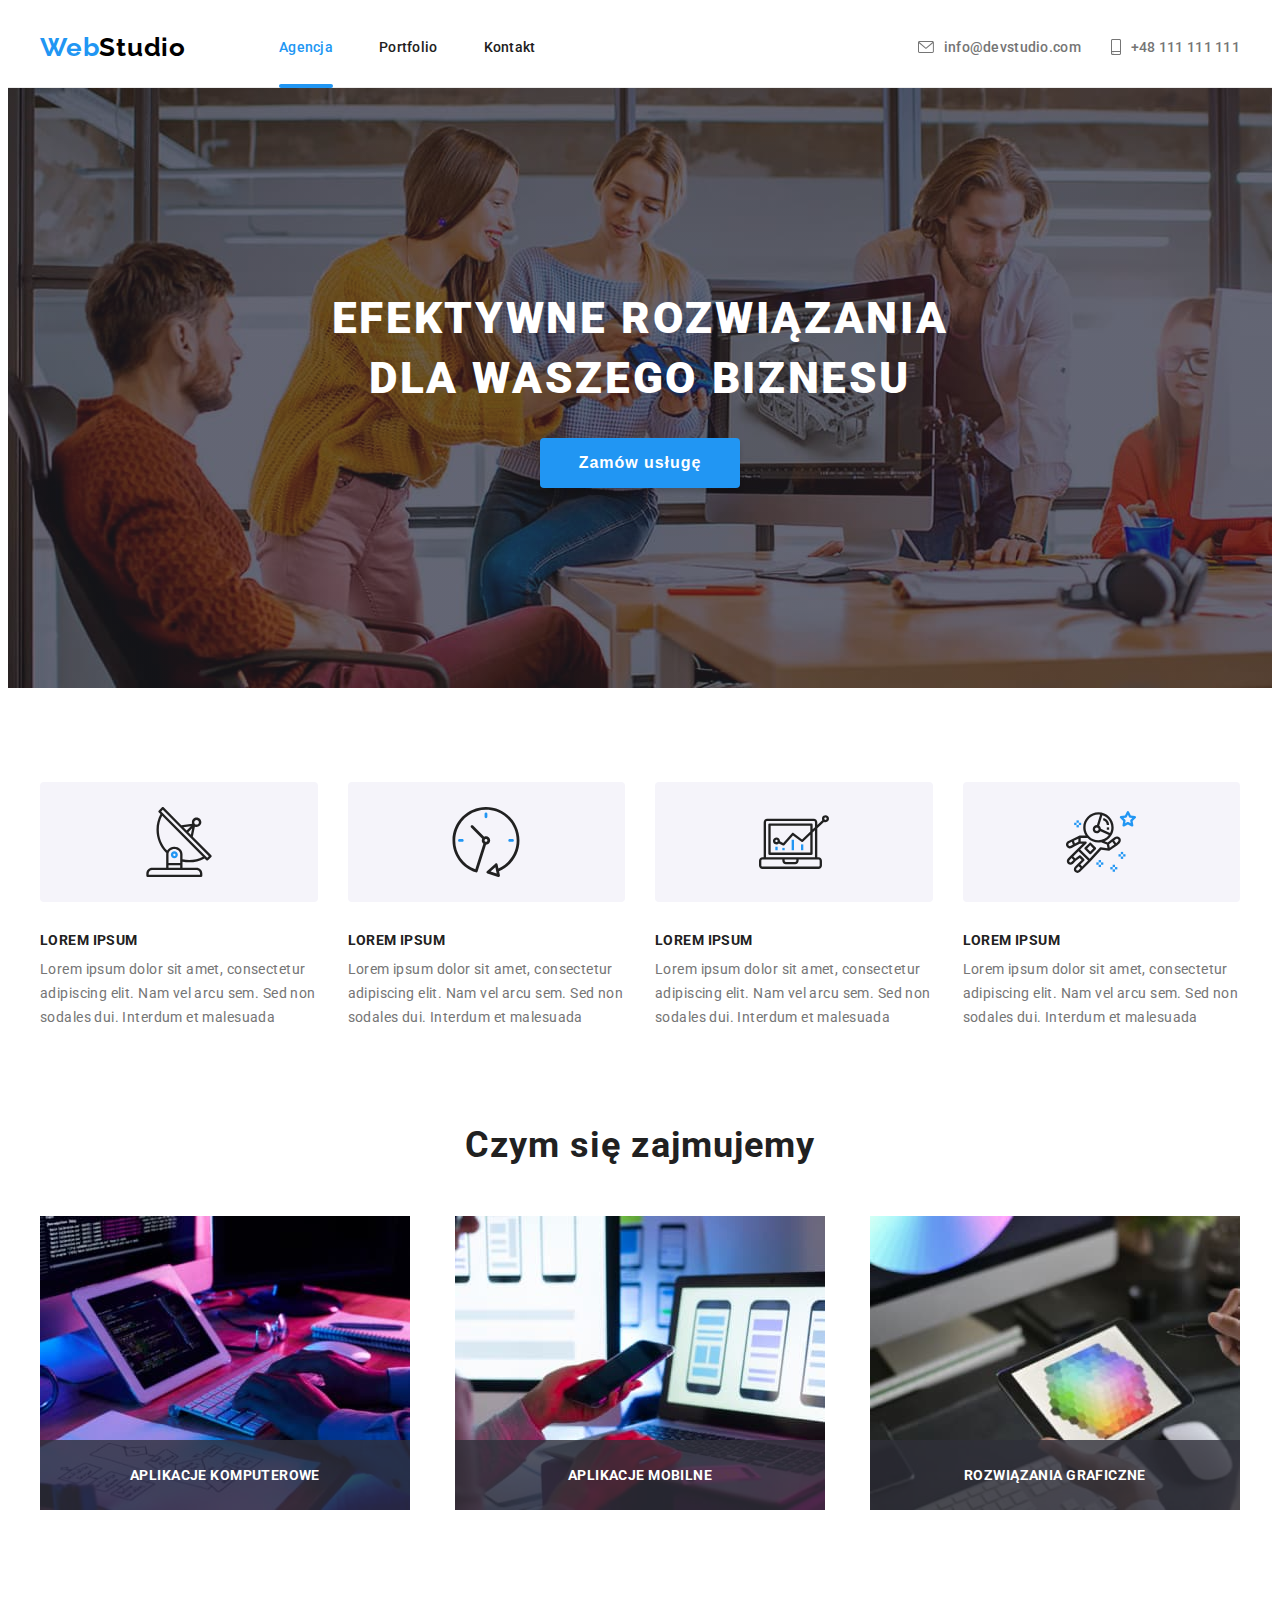
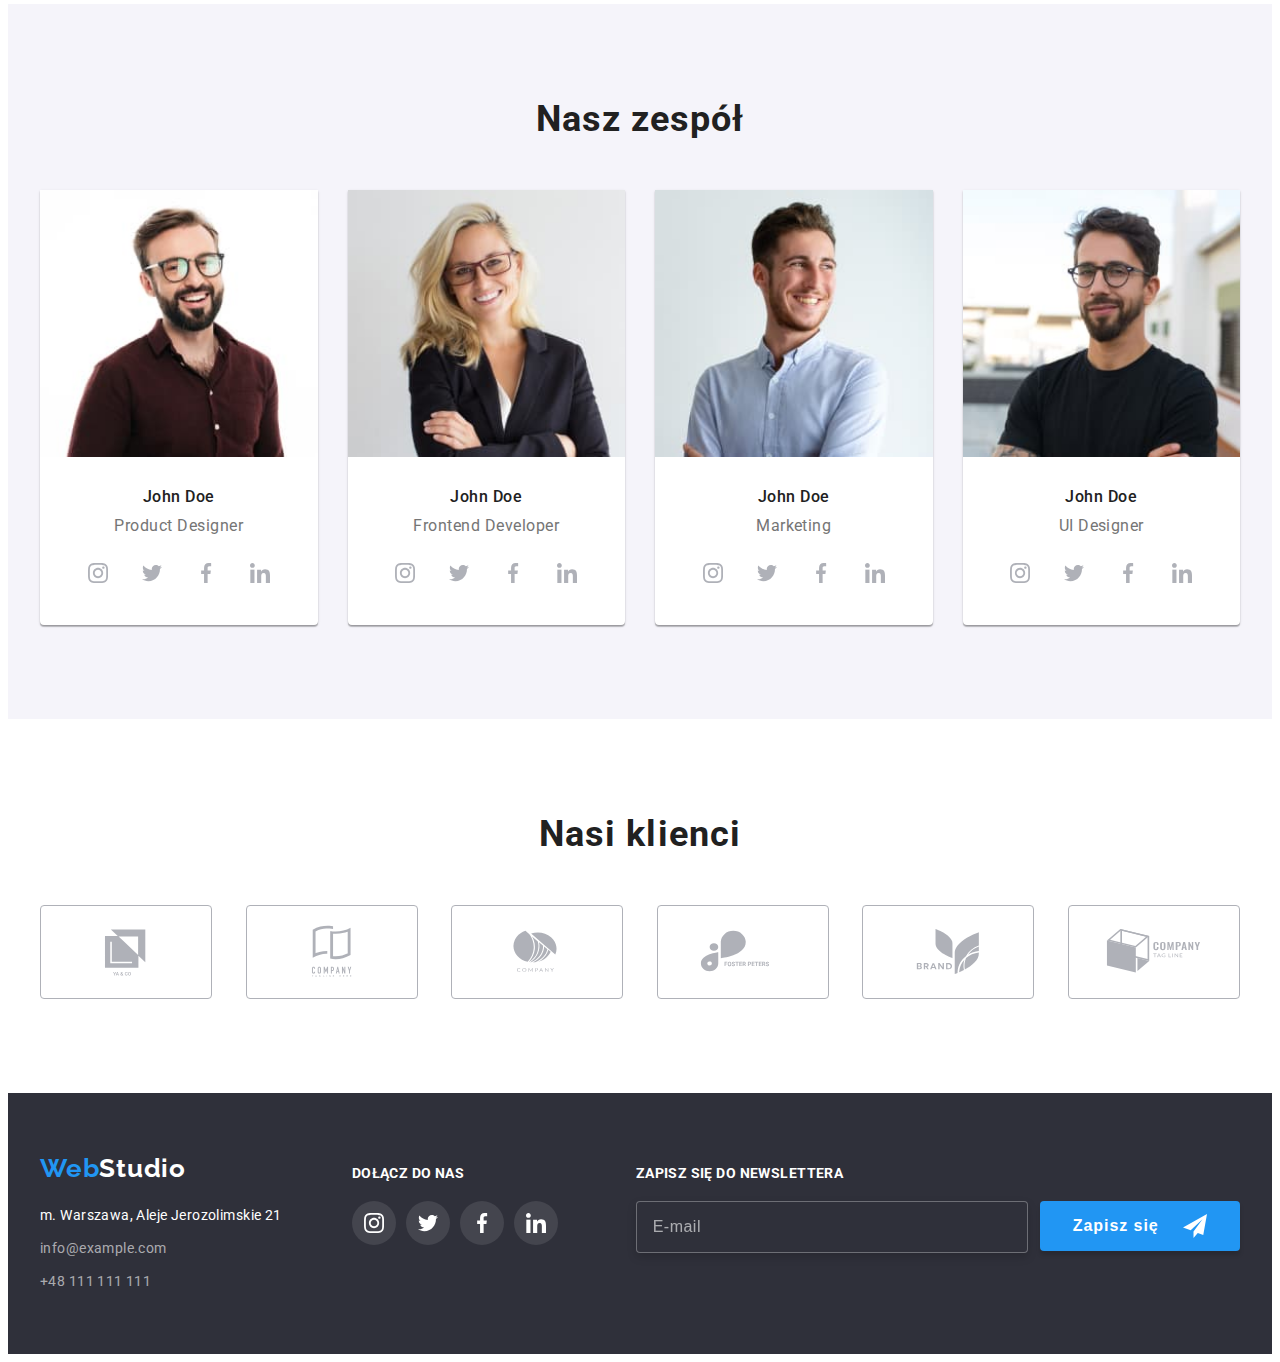
<file: index.html>
<!DOCTYPE html>
<html lang="pl">
  <head>
    <meta charset="UTF-8" />
    <meta http-equiv="X-UA-Compatible" content="IE=edge" />
    <meta name="viewport" content="width=device-width, initial-scale=1.0" />
    <title>Studio</title>
    <meta
      name="description"
      content="Home page of the Web Studio company which creates web applications"
    />
    <link
      rel="stylesheet"
      href="https://cdnjs.cloudflare.com/ajax/libs/modern-normalize/1.1.0/modern-normalize.min.css"
      integrity="sha512-wpPYUAdjBVSE4KJnH1VR1HeZfpl1ub8YT/NKx4PuQ5NmX2tKuGu6U/JRp5y+Y8XG2tV+wKQpNHVUX03MfMFn9Q=="
      crossorigin="anonymous"
      referrerpolicy="no-referrer"
    />
    <link rel="preconnect" href="https://fonts.googleapis.com" />
    <link rel="preconnect" href="https://fonts.gstatic.com" crossorigin />
    <link
      rel="stylesheet"
      href="https://fonts.googleapis.com/css2?family=Raleway:wght@700&family=Roboto:wght@400;500;700;900&display=swap"
    />
    <link rel="stylesheet" href="./css/main.min.css" />
  </head>

  <body>
    <!-- HEADER SECTION -->
    <header class="header-section">
      <div class="container nav-container">
        <nav class="nav">
          <a class="website-logo link--non-decorated" href="index.html"><span class="website-logo--accent">Web</span>Studio </a>
          <ul class="nav__list list--non-bulleted">
            <li class="nav__item">
              <a
                class="nav__link header-section__link link--non-decorated nav__link--active"
                href="index.html"
                >Agencja</a
              >
            </li>
            <li class="nav__item">
              <a class="nav__link header-section__link link--non-decorated" href="portfolio.html">Portfolio</a>
            </li>
            <li class="nav__item">
              <a class="nav__link header-section__link link--non-decorated" href="#">Kontakt</a>
            </li>
          </ul>
        </nav>
        <ul class="header-contact list--non-bulleted">
          <li class="header-contact__item">
            <a class="header-contact__link header-section__link link--non-decorated" href="mailto:info@devstudio.com">
              <svg class="header-contact__icon envelope-icon">
                <use href="./images/icons.svg#icon-envelope">
                </use>
              </svg>
              info@devstudio.com
            </a>
          </li>
          <li class="header-contact__item">
            <a class="header-contact__link header-section__link link--non-decorated" href="tel:+48111111111">
              <svg class="header-contact__icon smartphone-icon">
                <use href="./images/icons.svg#icon-smartphone">
                </use>
              </svg>
              +48 111 111 111
            </a>
          </li>
        </ul>
        <button class="mobile-menu__open-btn" type="button" mobile-menu--open>
          <svg class="mobile-menu__icon">
            <use href="./images/icons.svg#icon-mobile-menu"></use>
          </svg>
        </button>

        <!-- MOBILE MENU WINDOW -->
        <div class="mobile-menu mobile-menu--is-hidden" mobile-menu>
          <button class="mobile-menu__close-btn" type="button" mobile-menu--close>
            <svg class="cross-icon">
              <use href="./images/icons.svg#icon-cross"></use>
            </svg>
          </button>
          <ul class="mobile-nav__list list--non-bulleted">
            <li class="mobile-nav__item">
              <a
                class="mobile-nav__link mobile-menu__link link--non-decorated mobile-nav__link--active"
                href="index.html"
                >Agencja</a
              >
            </li>
            <li class="mobile-nav__item">
              <a class="mobile-nav__link mobile-menu__link link--non-decorated" href="portfolio.html">Portfolio</a>
            </li>
            <li class="mobile-nav__item">
              <a class="mobile-nav__link mobile-menu__link link--non-decorated" href="#">Kontakt</a>
            </li>
          </ul>
          <ul class="mobile-contacts list--non-bulleted">
            <li class="mobile-contacts__item">
              <a class="mobile-contacts__link mobile-menu__link mobile-contacts__phone link--non-decorated" href="tel:+48111111111">
                +48 111 111 111
              </a>
            </li>
            <li class="mobile-contacts__item">
              <a class="mobile-contacts__link mobile-menu__link mobile-contacts__mail link--non-decorated" href="mailto:info@devstudio.com">
                info@devstudio.com
              </a>
            </li>
          </ul>
          <ul class="mobile-social__list list--non-bulleted">
            <li class="mobile-social__item">
              <a href="https://www.instagram.com/" class="mobile-social__link link--non-decorated" target="_blank">
                Instagram
              </a>
            </li>
            <li class="mobile-social__item">
              <a href="https://twitter.com/" class="mobile-social__link link--non-decorated" target="_blank">
                Twitter
              </a>
            </li>
            <li class="mobile-social__item">
              <a href="https://www.facebook.com/" class="mobile-social__link link--non-decorated" target="_blank">
                Facebook
              </a>
            </li>
            <li class="mobile-social__item">
              <a href="https://www.linkedin.com/" class="mobile-social__link link--non-decorated" target="_blank">
                LinkedIn
              </a>
            </li>
          </ul>
        </div>
      </div>
    </header>

    <!-- MAIN SECTION -->
    <main class="main-section__studio">
      <!-- HERO SECTION -->
      <section class="hero">
        <div class="container">
          <div class="hero__content">
            <h1 class="main-header">Efektywne rozwiązania dla Waszego biznesu</h1>
            <button class="hero__btn" type="button" data-modal-open>Zamów usługę</button>
          </div>
        </div>
      </section>

      <!-- ABOUT US SECTION -->
      <section class="about">
        <div class="container">
          <ul class="about__content list--non-bulleted">
            <li class="about__item">
              <div class="about__icon--wrapper">
                <svg class="about__icon">
                  <use href="./images/icons.svg#icon-antenna"></use>
                </svg>
              </div>
              <h3 class="about__header tertiary-header">Lorem ipsum</h3>
              <p class="about__description">
                Lorem ipsum dolor sit amet, consectetur adipiscing elit. Nam vel arcu sem. Sed non
                sodales dui. Interdum et malesuada
              </p>
            </li>
            <li class="about__item">
              <div class="about__icon--wrapper">
                <svg class="about__icon">
                  <use href="./images/icons.svg#icon-clock"></use>
                </svg>
              </div>
              <h3 class="about__header tertiary-header">Lorem ipsum</h3>
              <p class="about__description">
                Lorem ipsum dolor sit amet, consectetur adipiscing elit. Nam vel arcu sem. Sed non
                sodales dui. Interdum et malesuada
              </p>
            </li>
            <li class="about__item">
              <div class="about__icon--wrapper">
                <svg class="about__icon">
                  <use href="./images/icons.svg#icon-diagram"></use>
                </svg>
              </div>
              <h3 class="about__header tertiary-header">Lorem ipsum</h3>
              <p class="about__description">
                Lorem ipsum dolor sit amet, consectetur adipiscing elit. Nam vel arcu sem. Sed non
                sodales dui. Interdum et malesuada
              </p>
            </li>
            <li class="about__item">
              <div class="about__icon--wrapper">
                <svg class="about__icon">
                  <use href="./images/icons.svg#icon-astronaut"></use>
                </svg>
              </div>
              <h3 class="about__header tertiary-header">Lorem ipsum</h3>
              <p class="about__description">
                Lorem ipsum dolor sit amet, consectetur adipiscing elit. Nam vel arcu sem. Sed non
                sodales dui. Interdum et malesuada
              </p>
            </li>
          </ul>
        </div>
      </section>

      <!-- WHAT WE DO SECTION -->
      <section class="what-we-do section">
        <div class="container">
          <h2 class="secondary-header">Czym się zajmujemy</h2>
          <ul class="what-we-do__list list--non-bulleted">
            <li class="what-we-do__item">
              <img
                class="what-we-do__image"
                alt="The hands of a certain person lying on the keyboard and the code is visible on the screen"
                src="./images/what_we_do/computer-applications-desktop.jpg"
                srcset="./images/what_we_do/computer-applications-desktop@2x.jpg 2x"
                width="370"
                height="294"
              />
              <p class="what-we-do__label">Aplikacje komputerowe</p>
            </li>
            <li class="what-we-do__item">
              <img
                class="what-we-do__image"
                alt="The left hand of a certain person is holding the smartphone and the right hand is on the laptop on which the smartphone is displayed"
                src="./images/what_we_do/mobile-applications-desktop.jpg"
                srcset="./images/what_we_do/mobile-applications-desktop@2x.jpg 2x"
                width="370"
                height="294"
              />
              <p class="what-we-do__label">Aplikacje mobilne</p>
            </li>
            <li class="what-we-do__item">
              <img
                class="what-we-do__image"
                alt="The left hand of a person is holding the tablet where the color palette is displayed, and the right hand is holding the stylus"
                src="./images/what_we_do/graphic-solutions-desktop.jpg"
                srcset="./images/what_we_do/graphic-solutions-desktop@2x.jpg 2x"
                width="370"
                height="294"
              />
              <p class="what-we-do__label">Rozwiązania graficzne</p>
            </li>
          </ul>
        </div>
      </section>

      <!-- TEAM SECTION -->
      <section class="team section">
        <div class="container">
          <h2 class="secondary-header">Nasz zespół</h2>
          <ul class="team__list list--non-bulleted">
            <li class="team__item">
              <picture class="team__picture">
                <source srcset="./images/team/product-designer-desktop.jpg 1x, ./images/team/product-designer-desktop@2x.jpg 2x" media="(min-width: 1200px)" sizes="(min-width: 270px) 270px">
                <source srcset="./images/team/product-designer-tablet.jpg 1x, ./images/team/product-designer-tablet@2x.jpg 2x" media="(min-width: 768px)" sizes="(min-width: 354px) 354px">
                <source srcset="./images/team/product-designer-mobile.jpg 1x, ./images/team/product-designer-mobile@2x.jpg 2x" media="(min-width: 480px)" sizes="(min-width: 450px) 450px">
                <img
                class="team__photo"
                alt="A man working as a Product Designer"
                src="./images/team/product-designer-desktop.jpg"
                />
              </picture>
              <h3 class="team__name">John Doe</h3>
              <p class="team__workplace">Product Designer</p>
              <div class="team__social-media">
                <ul class="social-links__list list--non-bulleted">
                  <li class="social-links__item">
                    <a class="social-links__link social-links__link--light link--non-decorated" href="https://www.instagram.com/" target="_blank">
                      <svg class="social-links__icon social-links__icon--light">
                        <use href="./images/icons.svg#icon-instagram"></use>
                      </svg>
                    </a>
                  </li>
                  <li class="social-links__item">
                    <a class="social-links__link social-links__link--light link--non-decorated" href="https://twitter.com/" target="_blank">
                      <svg class="social-links__icon social-links__icon--light">
                        <use href="./images/icons.svg#icon-twitter"></use>
                      </svg>
                    </a>
                  </li>
                  <li class="social-links__item">
                    <a class="social-links__link social-links__link--light link--non-decorated" href="https://www.facebook.com/" target="_blank">
                      <svg class="social-links__icon social-links__icon--light">
                        <use href="./images/icons.svg#icon-facebook"></use>
                      </svg>
                    </a>
                  </li>
                  <li class="social-links__item">
                    <a class="social-links__link social-links__link--light link--non-decorated" href="https://www.linkedin.com/" target="_blank">
                      <svg class="social-links__icon social-links__icon--light">
                        <use href="./images/icons.svg#icon-linkedin"></use>
                      </svg>
                    </a>
                  </li>
                </ul>
              </div>
            </li>
            <li class="team__item">
              <picture class="team__picture">
                <source srcset="./images/team/frontend-developer-desktop.jpg 1x, 
                ./images/team/frontend-developer-desktop@2x.jpg 2x"
                media="(min-width: 1200px)" sizes="(min-width: 270px) 270px">
                <source srcset="./images/team/frontend-developer-tablet.jpg 1x, 
                ./images/team/frontend-developer-tablet@2x.jpg 2x"
                media="(min-width: 768px)" sizes="(min-width: 354px) 354px">
                <source srcset="./images/team/frontend-developer-mobile.jpg 1x, 
                ./images/team/frontend-developer-mobile@2x.jpg 2x"
                media="(min-width: 480px)" sizes="(min-width: 450px) 450px">
                <img
                class="team__photo"
                alt="A woman working as a Frontend Developer"
                src="./images/team/frontend-developer-desktop.jpg"
                />
              </picture>
              <h3 class="team__name">John Doe</h3>
              <p class="team__workplace">Frontend Developer</p>
              <div class="team__social-media">
                <ul class="social-links__list list--non-bulleted">
                  <li class="social-links__item">
                    <a class="social-links__link social-links__link--light link--non-decorated" href="https://www.instagram.com/" target="_blank">
                      <svg class="social-links__icon social-links__icon--light">
                        <use href="./images/icons.svg#icon-instagram"></use>
                      </svg>
                    </a>
                  </li>
                  <li class="social-links__item">
                    <a class="social-links__link social-links__link--light link--non-decorated" href="https://twitter.com/" target="_blank">
                      <svg class="social-links__icon social-links__icon--light">
                        <use href="./images/icons.svg#icon-twitter"></use>
                      </svg>
                    </a>
                  </li>
                  <li class="social-links__item">
                    <a class="social-links__link social-links__link--light link--non-decorated" href="https://www.facebook.com/" target="_blank">
                      <svg class="social-links__icon social-links__icon--light">
                        <use href="./images/icons.svg#icon-facebook"></use>
                      </svg>
                    </a>
                  </li>
                  <li class="social-links__item">
                    <a class="social-links__link social-links__link--light link--non-decorated" href="https://www.linkedin.com/" target="_blank">
                      <svg class="social-links__icon social-links__icon--light">
                        <use href="./images/icons.svg#icon-linkedin"></use>
                      </svg>
                    </a>
                  </li>
                </ul>
              </div>
            </li>
            <li class="team__item">
              <picture class="team__picture">
                <source srcset="./images/team/marketing-desktop.jpg 1x, 
                ./images/team/marketing-desktop@2x.jpg 2x"
                media="(min-width: 1200px)" sizes="(min-width: 270px) 270px">
                <source srcset="./images/team/marketing-tablet.jpg 1x, 
                ./images/team/marketing-tablet@2x.jpg 2x"
                media="(min-width: 768px)" sizes="(min-width: 354px) 354px">
                <source srcset="./images/team/marketing-mobile.jpg 1x, 
                ./images/team/marketing-mobile@2x.jpg 2x"
                media="(min-width: 480px)" sizes="(min-width: 450px) 450px">
                <img
                class="team__photo"
                alt="Marketing man"
                src="./images/team/marketing-desktop.jpg"
                />
              </picture>
              <h3 class="team__name">John Doe</h3>
              <p class="team__workplace">Marketing</p>
              <div class="team__social-media">
                <ul class="social-links__list list--non-bulleted">
                  <li class="social-links__item">
                    <a class="social-links__link social-links__link--light link--non-decorated" href="https://www.instagram.com/" target="_blank">
                      <svg class="social-links__icon social-links__icon--light">
                        <use href="./images/icons.svg#icon-instagram"></use>
                      </svg>
                    </a>
                  </li>
                  <li class="social-links__item">
                    <a class="social-links__link social-links__link--light link--non-decorated" href="https://twitter.com/" target="_blank">
                      <svg class="social-links__icon social-links__icon--light">
                        <use href="./images/icons.svg#icon-twitter"></use>
                      </svg>
                    </a>
                  </li>
                  <li class="social-links__item">
                    <a class="social-links__link social-links__link--light link--non-decorated" href="https://www.facebook.com/" target="_blank">
                      <svg class="social-links__icon social-links__icon--light">
                        <use href="./images/icons.svg#icon-facebook"></use>
                      </svg>
                    </a>
                  </li>
                  <li class="social-links__item">
                    <a class="social-links__link social-links__link--light link--non-decorated" href="https://www.linkedin.com/" target="_blank">
                      <svg class="social-links__icon social-links__icon--light">
                        <use href="./images/icons.svg#icon-linkedin"></use>
                      </svg>
                    </a>
                  </li>
                </ul>
              </div>
            </li>
            <li class="team__item">
              <picture class="team__picture">
                <source srcset="./images/team/ui-designer-desktop.jpg 1x, 
                ./images/team/ui-designer-desktop@2x.jpg 2x"
                media="(min-width: 1200px)" sizes="(min-width: 270px) 270px">
                <source srcset="./images/team/ui-designer-tablet.jpg 1x, 
                ./images/team/ui-designer-tablet@2x.jpg 2x"
                media="(min-width: 768px)" sizes="(min-width: 354px) 354px">
                <source srcset="./images/team/ui-designer-mobile.jpg 1x, 
                ./images/team/ui-designer-mobile@2x.jpg 2x"
                media="(min-width: 480px)" sizes="(min-width: 450px) 450px">
                <img
                class="team__photo"
                alt="A man working as a UI Designer"
                src="./images/team/ui-designer-desktop.jpg"
                />
              </picture>
              <h3 class="team__name">John Doe</h3>
              <p class="team__workplace">UI Designer</p>
              <div class="team__social-media">
                <ul class="social-links__list list--non-bulleted">
                  <li class="social-links__item">
                    <a class="social-links__link social-links__link--light link--non-decorated" href="https://www.instagram.com/" target="_blank">
                      <svg class="social-links__icon social-links__icon--light">
                        <use href="./images/icons.svg#icon-instagram"></use>
                      </svg>
                    </a>
                  </li>
                  <li class="social-links__item">
                    <a class="social-links__link social-links__link--light link--non-decorated" href="https://twitter.com/" target="_blank">
                      <svg class="social-links__icon social-links__icon--light">
                        <use href="./images/icons.svg#icon-twitter"></use>
                      </svg>
                    </a>
                  </li>
                  <li class="social-links__item">
                    <a class="social-links__link social-links__link--light link--non-decorated" href="https://www.facebook.com/" target="_blank">
                      <svg class="social-links__icon social-links__icon--light">
                        <use href="./images/icons.svg#icon-facebook"></use>
                      </svg>
                    </a>
                  </li>
                  <li class="social-links__item">
                    <a class="social-links__link social-links__link--light link--non-decorated" href="https://www.linkedin.com/" target="_blank">
                      <svg class="social-links__icon social-links__icon--light">
                        <use href="./images/icons.svg#icon-linkedin"></use>
                      </svg>
                    </a>
                  </li>
                </ul>
              </div>
            </li>
          </ul>
        </div>
      </section>

      <!-- CUSTOMERS SECTION -->
      <section class="customers section">
        <div class="container">
          <h2 class="secondary-header">Nasi klienci</h2>
          <ul class="customers__list list--non-bulleted">
            <li class="customers__item">
              <a class="customers__link link--non-decorated" href="#" target="_blank">
                <svg class="customers__icon">
                  <use href="./images/icons.svg#icon-client-1"></use>
                </svg>
              </a>
            </li>
            <li class="customers__item">
              <a class="customers__link link--non-decorated" href="#" target="_blank">
                <svg class="customers__icon">
                  <use href="./images/icons.svg#icon-client-2"></use>
                </svg>
              </a>
            </li>
            <li class="customers__item">
              <a class="customers__link link--non-decorated" href="#" target="_blank">
                <svg class="customers__icon">
                  <use href="./images/icons.svg#icon-client-3"></use>
                </svg>
              </a>
            </li>
            <li class="customers__item">
              <a class="customers__link link--non-decorated" href="#" target="_blank">
                <svg class="customers__icon">
                  <use href="./images/icons.svg#icon-client-4"></use>
                </svg>
              </a>
            </li>
            <li class="customers__item">
              <a class="customers__link link--non-decorated" href="#" target="_blank">
                <svg class="customers__icon">
                  <use href="./images/icons.svg#icon-client-5"></use>
                </svg>
              </a>
            </li>
            <li class="customers__item">
              <a class="customers__link link--non-decorated" href="#" target="_blank">
                <svg class="customers__icon">
                  <use href="./images/icons.svg#icon-client-6"></use>
                </svg>
              </a>
            </li>
          </ul>
        </div>
      </section>
    </main>

    <!-- FOOTER SECTION -->
    <footer class="footer-section">
      <div class="container footer-section__container">
        <div class="footer-section__address">
          <a class="website-logo website-logo--dark-theme link--non-decorated" href="index.html"
          ><span class="website-logo--accent">Web</span>Studio</a
          >
          <address class="address">
            <ul class="address__list list--non-bulleted">
              <li class="address__item">
                <a
                  class="address__link link--non-decorated"
                  href="https://goo.gl/maps/XWtHsoSUKWk9FETf8"
                  target="_blank"
                  >m. Warszawa, Aleje Jerozolimskie 21</a
                >
              </li>
              <li class="address__item">
                <a class="address__link address__contact-link link--non-decorated" href="mailto:info@example.com"
                  >info@example.com</a
                >
              </li>
              <li class="address__item">
                <a class="address__link address__contact-link link--non-decorated" href="tel:+48111111111"
                  >+48 111 111 111</a
                >
              </li>
            </ul>
          </address>
        </div>
        <div class="footer-section__social">
          <h3 class="footer__social-header tertiary-header">Dołącz do nas</h3>
          <ul class="social-links__list list--non-bulleted">
            <li class="social-links__item">
              <a class="social-links__link social-links__link--dark  link--non-decorated" href="https://www.instagram.com/" target="_blank">
                <svg class="social-links__icon social-links__icon--dark">
                  <use href="./images/icons.svg#icon-instagram"></use>
                </svg>
              </a>
            </li>
            <li class="social-links__item">
              <a class="social-links__link social-links__link--dark  link--non-decorated" href="https://twitter.com/" target="_blank">
                <svg class="social-links__icon social-links__icon--dark">
                  <use href="./images/icons.svg#icon-twitter"></use>
                </svg>
              </a>
            </li>
            <li class="social-links__item">
              <a class="social-links__link social-links__link--dark  link--non-decorated" href="https://www.facebook.com/" target="_blank">
                <svg class="social-links__icon social-links__icon--dark">
                  <use href="./images/icons.svg#icon-facebook"></use>
                </svg>
              </a>
            </li>
            <li class="social-links__item">
              <a class="social-links__link social-links__link--dark  link--non-decorated" href="https://www.linkedin.com/" target="_blank">
                <svg class="social-links__icon social-links__icon--dark">
                  <use href="./images/icons.svg#icon-linkedin"></use>
                </svg>
              </a>
            </li>
          </ul>
        </div>
        <div class="footer-section__newsletter">
          <form class="newsletter">
            <label class="newsletter__label" for="newsletter-email">
              Zapisz się do newslettera
            </label>
            <div class="newsletter__wrapper">
              <input class="newsletter__input" type="email" name="newsletterEmail" id="newsletter-email" placeholder="E-mail" required>
              <button class="newsletter__btn" type="submit">
                Zapisz się
                <svg class="newsletter__icon">
                  <use href="./images/icons.svg#icon-send-form"></use>
                </svg>
              </button>
            </div>
          </form>
        </div>
      </div>
    </footer>

    <!-- MODAL WINDOW -->
    <div class="backdrop is-hidden" data-modal>
      <div class="modal">
        <button class="modal__close-btn" type="button" data-modal-close>
          <svg class="cross-icon">
            <use href="./images/icons.svg#icon-cross"></use>
          </svg>
        </button>
        <h2 class="modal__header">Zostaw swoje dane w formularzu poniżej</h2>
        <form class="application-form">
          <label class="application-form__field" for="user-name">
            <span class="application-form__label">Imie</span>
            <span class="application-form__input--wrapper">
              <input class="application-form__input" type="text" name="userName" id="user-name" required>
              <svg class="application-form__icon">
                <use href="./images/icons.svg#icon-person"></use>
              </svg>
            </span>
          </label>

          <label class="application-form__field" for="phone-number">
            <span class="application-form__label">Telefon</span>
            <span class="application-form__input--wrapper">
              <input class="application-form__input" type="tel" name="phoneNumber" id="phone-number"required>
              <svg class="application-form__icon">
                <use href="./images/icons.svg#icon-phone"></use>
              </svg>
            </span>
          </label>

          <label class="application-form__field" for="e-mail">
            <span class="application-form__label">Email</span>
            <span class="application-form__input--wrapper">
              <input class="application-form__input" type="email" name="email" id="e-mail" required>
              <svg class="application-form__icon">
                <use href="./images/icons.svg#icon-email"></use>
              </svg>
            </span>
          </label>

          <label class="application-form__field" for="user-message">
            <span class="application-form__label">Komentarz</span>
            <textarea class="application-form__message" name="userMessage" id="user-message" placeholder="Wprowadź tekst"></textarea>
          </label>

            
          <label class="application-form__policy" for="user-policy">
            <span class="application-form__policy-checkbox">
              <input class="application-form__policy-input" type="checkbox" name="userPolicy" id="user-policy" value="accept-policy" required>
              <svg class="check-icon">
                <use href="./images/icons.svg#icon-check"></use>
              </svg>
            </span>
            <span class="application-form__policy-text">
              Oświadczam iż akceptuję <a class="application-form__link" href="#">Regulamin</a> i <a class="application-form__link" href="">Politykę Prywatności.</a>
            </span>
          </label>
          
          <button class="application-form__btn" type="submit">Wyślij</button>
        </form>
      </div>
    </div>

    <!-- SCRIPT FOR MODAL WINDOW -->
    <script src="./js/modal.js"></script>
    <!-- SCRIPT FOR MOBILE MENU WINDOW -->
    <script src="./js/mobile-menu.js"></script>
  </body>
</html>
</file>
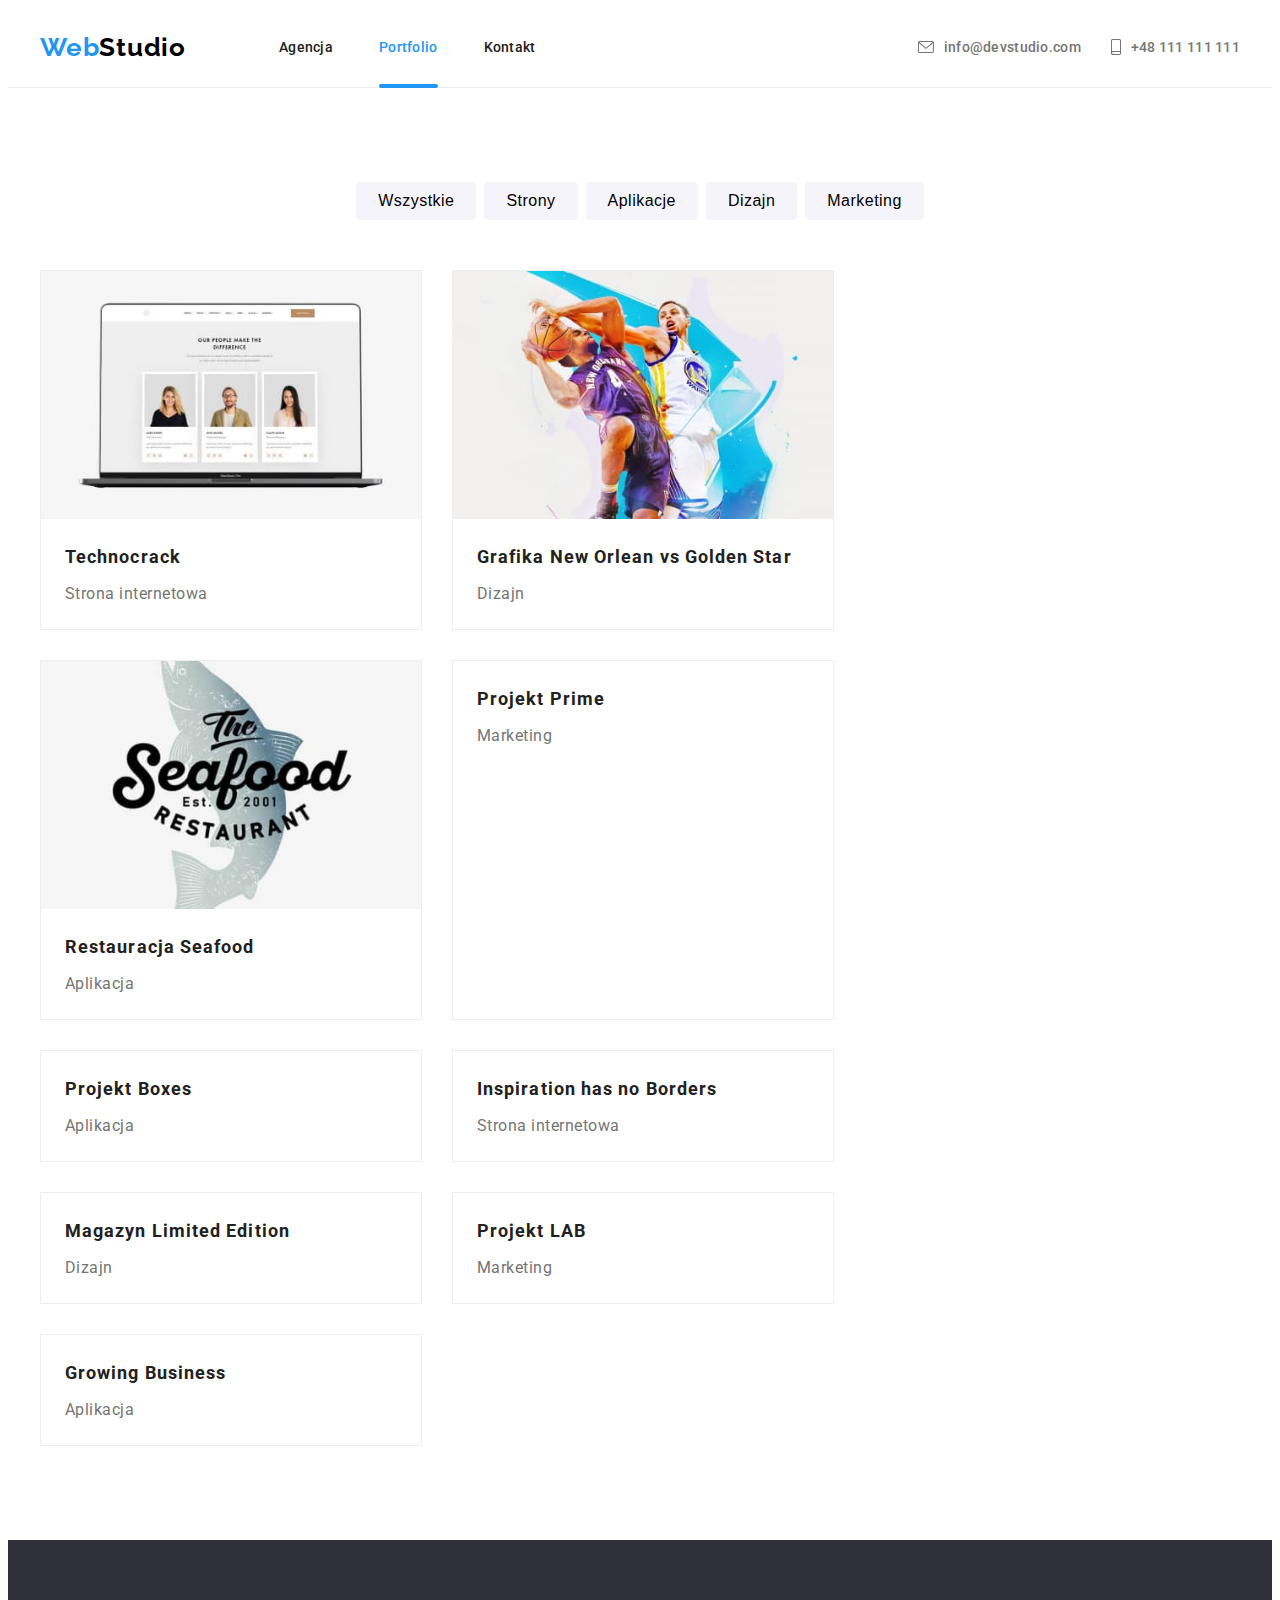
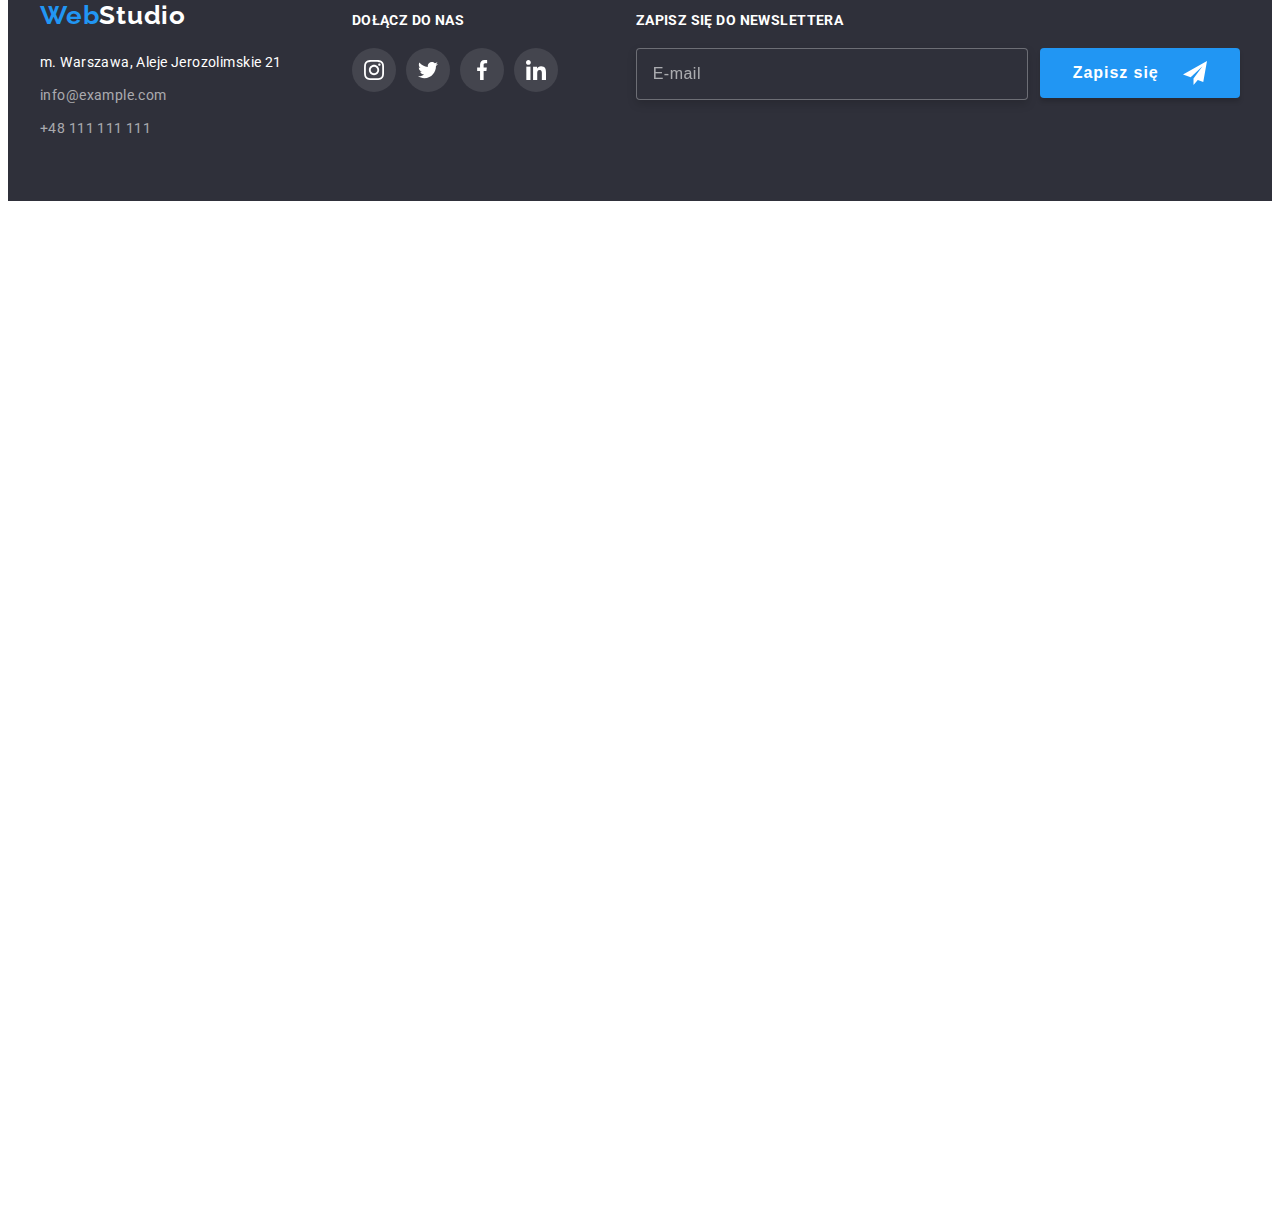
<file: portfolio.html>
<!DOCTYPE html>
<html lang="pl">
  <head>
    <meta charset="UTF-8" />
    <meta http-equiv="X-UA-Compatible" content="IE=edge" />
    <meta name="viewport" content="width=device-width, initial-scale=1.0" />
    <title>Portfolio</title>
    <meta
      name="description"
      content="The portfolio of the WebStudio company that creates web applications"
    />
    <link
      rel="stylesheet"
      href="https://cdnjs.cloudflare.com/ajax/libs/modern-normalize/1.1.0/modern-normalize.min.css"
      integrity="sha512-wpPYUAdjBVSE4KJnH1VR1HeZfpl1ub8YT/NKx4PuQ5NmX2tKuGu6U/JRp5y+Y8XG2tV+wKQpNHVUX03MfMFn9Q=="
      crossorigin="anonymous"
      referrerpolicy="no-referrer"
    />
    <link rel="preconnect" href="https://fonts.googleapis.com" />
    <link rel="preconnect" href="https://fonts.gstatic.com" crossorigin />
    <link
      rel="stylesheet"
      href="https://fonts.googleapis.com/css2?family=Raleway:wght@700&family=Roboto:wght@400;500;700;900&display=swap"
    />
    <link rel="stylesheet" href="./css/main.min.css" />
  </head>

  <body>
    <!-- HEADER SECTION -->
    <header class="header-section">
      <div class="container nav-container">
        <nav class="nav">
          <a class="website-logo link--non-decorated" href="index.html"
            ><span class="website-logo--accent">Web</span>Studio
          </a>
          <ul class="nav__list list--non-bulleted">
            <li class="nav__item">
              <a class="nav__link header-section__link link--non-decorated" href="index.html"
                >Agencja</a
              >
            </li>
            <li class="nav__item">
              <a
                class="nav__link header-section__link link--non-decorated nav__link--active"
                href="portfolio.html"
                >Portfolio</a
              >
            </li>
            <li class="nav__item">
              <a class="nav__link header-section__link link--non-decorated" href="#">Kontakt</a>
            </li>
          </ul>
        </nav>
        <ul class="header-contact list--non-bulleted">
          <li class="header-contact__item">
            <a
              class="header-contact__link header-section__link link--non-decorated"
              href="mailto:info@devstudio.com"
            >
              <svg class="header-contact__icon envelope-icon">
                <use href="./images/icons.svg#icon-envelope"></use>
              </svg>
              info@devstudio.com
            </a>
          </li>
          <li class="header-contact__item">
            <a
              class="header-contact__link header-section__link link--non-decorated"
              href="tel:+48111111111"
            >
              <svg class="header-contact__icon smartphone-icon">
                <use href="./images/icons.svg#icon-smartphone"></use>
              </svg>
              +48 111 111 111
            </a>
          </li>
        </ul>
        <button class="mobile-menu__open-btn" type="button" mobile-menu--open>
          <svg class="mobile-menu__icon">
            <use href="./images/icons.svg#icon-mobile-menu"></use>
          </svg>
        </button>

        <!-- MOBILE MENU WINDOW -->
        <div class="mobile-menu mobile-menu--is-hidden" mobile-menu>
          <button class="mobile-menu__close-btn" type="button" mobile-menu--close>
            <svg class="cross-icon">
              <use href="./images/icons.svg#icon-cross"></use>
            </svg>
          </button>
          <ul class="mobile-nav__list list--non-bulleted">
            <li class="mobile-nav__item">
              <a class="mobile-nav__link mobile-menu__link link--non-decorated" href="index.html"
                >Agencja</a
              >
            </li>
            <li class="mobile-nav__item">
              <a
                class="mobile-nav__link mobile-menu__link link--non-decorated mobile-nav__link--active"
                href="portfolio.html"
                >Portfolio</a
              >
            </li>
            <li class="mobile-nav__item">
              <a class="mobile-nav__link mobile-menu__link link--non-decorated" href="#">Kontakt</a>
            </li>
          </ul>
          <ul class="mobile-contacts list--non-bulleted">
            <li class="mobile-contacts__item">
              <a
                class="mobile-contacts__link mobile-menu__link mobile-contacts__phone link--non-decorated"
                href="tel:+48111111111"
              >
                +48 111 111 111
              </a>
            </li>
            <li class="mobile-contacts__item">
              <a
                class="mobile-contacts__link mobile-menu__link mobile-contacts__mail link--non-decorated"
                href="mailto:info@devstudio.com"
              >
                info@devstudio.com
              </a>
            </li>
          </ul>
          <ul class="mobile-social__list list--non-bulleted">
            <li class="mobile-social__item">
              <a
                href="https://www.instagram.com/"
                class="mobile-social__link link--non-decorated"
                target="_blank"
              >
                Instagram
              </a>
            </li>
            <li class="mobile-social__item">
              <a
                href="https://twitter.com/"
                class="mobile-social__link link--non-decorated"
                target="_blank"
              >
                Twitter
              </a>
            </li>
            <li class="mobile-social__item">
              <a
                href="https://www.facebook.com/"
                class="mobile-social__link link--non-decorated"
                target="_blank"
              >
                Facebook
              </a>
            </li>
            <li class="mobile-social__item">
              <a
                href="https://www.linkedin.com/"
                class="mobile-social__link link--non-decorated"
                target="_blank"
              >
                LinkedIn
              </a>
            </li>
          </ul>
        </div>
      </div>
    </header>

    <!-- MAIN SECTION -->
    <main class="main-section__portfolio">
      <section class="portfolio section">
        <div class="container">

          <!-- PORTFOLIO FILTERS -->
          <ul class="filter-set list--non-bulleted">
            <li class="filter-set__item">
              <button class="filter-set__btn" type="button">Wszystkie</button>
            </li>
            <li class="filter-set__item">
              <button class="filter-set__btn" type="button">Strony</button>
            </li>
            <li class="filter-set__item">
              <button class="filter-set__btn" type="button">Aplikacje</button>
            </li>
            <li class="filter-set__item">
              <button class="filter-set__btn" type="button">Dizajn</button>
            </li>
            <li class="filter-set__item">
              <button class="filter-set__btn" type="button">Marketing</button>
            </li>
          </ul>

          <!-- PORTFOLIO PROJECTS -->
          <ul class="projects list--non-bulleted">
            <li class="projects__item">
              <a class="projects__link link--non-decorated" href="#">
                <div class="projects__overlay">
                  <picture class="projects__picture">
                    <source srcset="./images/projects/technocrack-desktop.jpg 1x, ./images/projects/technocrack-desktop@2x.jpg 2x"
                    media="(min-width: 1200px)" sizes="(min-width: 370px) 370px">
                    <source srcset="./images/projects/technocrack-tablet.jpg 1x, ./images/projects/technocrack-tablet@2x.jpg 2x"
                    media="(min-width: 768px)" sizes="(min-width: 354px) 354px">
                    <source srcset="./images/projects/technocrack-mobile.jpg 1x, ./images/projects/technocrack-mobile@2x.jpg 2x"
                    media="(min-width: 480px)" sizes="(min-width: 450px) 450px">
                    <img
                    class="projects__img"
                    alt="The laptop on which the website is open"
                    src="./images/projects/technocrack-mobile.jpg"
                    />
                  </picture>
                  <p class="projects__description">
                    Technocrack jest popularną platformą wykorzystywaną do rozpowszechniania koronawirusa. Firmy wykorzystują tę platformę do celów szpiegowskich i ataków na niezabezpieczone serwery konkurencji
                  </p>
                </div>
                <h2 class="projects__name">Technocrack</h2>
                <p class="projects__type">Strona internetowa</p>
              </a>
            </li>
            <li class="projects__item">
              <a class="projects__link link--non-decorated" href="#">
                <div class="projects__overlay">
                  <picture class="projects__picture">
                    <source srcset="./images/projects/no-vs-gs-desktop.jpg 1x, ./images/projects/no-vs-gs-desktop@2x.jpg 2x"
                    media="(min-width: 1200px)" sizes="(min-width: 370px) 370px">
                    <source srcset="./images/projects/no-vs-gs-tablet.jpg 1x, ./images/projects/no-vs-gs-tablet@2x.jpg 2x"
                    media="(min-width: 768px)" sizes="(min-width: 354px) 354px">
                    <source srcset="./images/projects/no-vs-gs-mobile.jpg 1x, ./images/projects/no-vs-gs-mobile@2x.jpg 2x"
                    media="(min-width: 480px)" sizes="(min-width: 450px) 450px">
                    <img
                    class="projects__img"
                    alt="New Orleans basketball player and Golden Star during the game"
                    src="./images/projects/no-vs-gs-mobile.jpg"
                    />
                  </picture>
                  <p class="projects__description">
                    Technocrack jest popularną platformą wykorzystywaną do rozpowszechniania koronawirusa. Firmy wykorzystują tę platformę do celów szpiegowskich i ataków na niezabezpieczone serwery konkurencji
                  </p>
                </div>
                <h2 class="projects__name">Grafika New Orlean vs Golden Star</h2>
                <p class="projects__type">Dizajn</p>
              </a>
            </li>
            <li class="projects__item">
              <a class="projects__link link--non-decorated" href="#">
                <div class="projects__overlay">
                  <picture class="projects__picture">
                    <source srcset="./images/projects/seafood-restaurant-desktop.jpg 1x, ./images/projects/seafood-restaurant-desktop@2x.jpg 2x"
                    media="(min-width: 1200px)" sizes="(min-width: 370px) 370px">
                    <source srcset="./images/projects/seafood-restaurant-tablet.jpg 1x, ./images/projects/seafood-restaurant-tablet@2x.jpg 2x"
                    media="(min-width: 768px)" sizes="(min-width: 354px) 354px">
                    <source srcset="./images/projects/seafood-restaurant-mobile.jpg 1x, ./images/projects/seafood-restaurant-mobile@2x.jpg 2x"
                    media="(min-width: 480px)" sizes="(min-width: 450px) 450px">
                    <img
                    class="projects__img"
                    alt="The Seafood restaurant logo"
                    src="./images/projects/seafood-restaurant-mobile.jpg"
                    />
                  </picture>
                  <p class="projects__description">
                    Technocrack jest popularną platformą wykorzystywaną do rozpowszechniania koronawirusa. Firmy wykorzystują tę platformę do celów szpiegowskich i ataków na niezabezpieczone serwery konkurencji
                  </p>
                </div>
                <h2 class="projects__name">Restauracja Seafood</h2>
                <p class="projects__type">Aplikacja</p>
              </a>
            </li>
            <li class="projects__item">
              <a class="projects__link link--non-decorated" href="#">
                <div class="projects__overlay">
                  <picture class="projects__picture">
                    <source srcset="./images/projects/prime-project-desktop.jpg 1x, ./images/projects/prime-project-desktop@2x.jpg 2x"
                    media="(min-width: 1200px)" sizes="(min-width: 370px) 370px">
                    <source srcset="./images/projects/prime-project-tablet.jpg 1x, ./images/projects/prime-project-tablet@2x.jpg 2x"
                    media="(min-width: 768px)" sizes="(min-width: 354px) 354px">
                    <source srcset="./images/projects/prime-project-mobile.jpg 1x, ./images/projects/prime-project-mobile@2x.jpg 2x"
                    media="(min-width: 480px)" sizes="(min-width: 450px) 450px">
                    <img
                    class="projects__img"
                    alt="Black over-ear headphones on a white background"
                    src="./images/projects/prime-project-mobile.jpg"
                    />
                  </picture>
                  <p class="projects__description">
                    Technocrack jest popularną platformą wykorzystywaną do rozpowszechniania koronawirusa. Firmy wykorzystują tę platformę do celów szpiegowskich i ataków na niezabezpieczone serwery konkurencji
                  </p>
                </div>
                <h2 class="projects__name">Projekt Prime</h2>
                <p class="projects__type">Marketing</p>
              </a>
            </li>
            <li class="projects__item">
              <a class="projects__link link--non-decorated" href="#">
                <div class="projects__overlay">
                  <picture class="projects__picture">
                    <source srcset="./images/projects/boxes-project-desktop.jpg 1x, ./images/projects/boxes-project-desktop@2x.jpg 2x"
                    media="(min-width: 1200px)" sizes="(min-width: 370px) 370px">
                    <source srcset="./images/projects/boxes-project-tablet.jpg 1x, ./images/projects/boxes-project-tablet@2x.jpg 2x"
                    media="(min-width: 768px)" sizes="(min-width: 354px) 354px">
                    <source srcset="./images/projects/boxes-project-mobile.jpg 1x, ./images/projects/boxes-project-mobile@2x.jpg 2x"
                    media="(min-width: 480px)" sizes="(min-width: 450px) 450px">
                    <img
                    class="projects__img"
                    alt="Two boxes, one bigger white and the other smaller brown"
                    src="./images/projects/boxes-project-mobile.jpg"
                    />
                  </picture>
                  <p class="projects__description">
                    Technocrack jest popularną platformą wykorzystywaną do rozpowszechniania koronawirusa. Firmy wykorzystują tę platformę do celów szpiegowskich i ataków na niezabezpieczone serwery konkurencji
                  </p>
                </div>
                <h2 class="projects__name">Projekt Boxes</h2>
                <p class="projects__type">Aplikacja</p>
              </a>
            </li>
            <li class="projects__item">
              <a class="projects__link link--non-decorated" href="#">
                <div class="projects__overlay">
                  <picture class="projects__picture">
                    <source srcset="./images/projects/inspiration-desktop.jpg 1x, ./images/projects/inspiration-desktop@2x.jpg 2x"
                    media="(min-width: 1200px)" sizes="(min-width: 370px) 370px">
                    <source srcset="./images/projects/inspiration-tablet.jpg 1x, ./images/projects/inspiration-tablet@2x.jpg 2x"
                    media="(min-width: 768px)" sizes="(min-width: 354px) 354px">
                    <source srcset="./images/projects/inspiration-mobile.jpg 1x, ./images/projects/inspiration-mobile@2x.jpg 2x"
                    media="(min-width: 480px)" sizes="(min-width: 450px) 450px">
                    <img
                    class="projects__img"
                    alt="Monitor with the INSPIRATION HAS NO BORDERS website displayed"
                    src="./images/projects/inspiration-mobile.jpg"
                    />
                  </picture>
                  <p class="projects__description">
                    Technocrack jest popularną platformą wykorzystywaną do rozpowszechniania koronawirusa. Firmy wykorzystują tę platformę do celów szpiegowskich i ataków na niezabezpieczone serwery konkurencji
                  </p>
                </div>
                <h2 class="projects__name">Inspiration has no Borders</h2>
                <p class="projects__type">Strona internetowa</p>
              </a>
            </li>
            <li class="projects__item">
              <a class="projects__link link--non-decorated" href="#">
                <div class="projects__overlay">
                  <picture class="projects__picture">
                    <source srcset="./images/projects/le-magazine-desktop.jpg 1x, ./images/projects/le-magazine-desktop@2x.jpg 2x"
                    media="(min-width: 1200px)" sizes="(min-width: 370px) 370px">
                    <source srcset="./images/projects/le-magazine-tablet.jpg 1x, ./images/projects/le-magazine-tablet@2x.jpg 2x"
                    media="(min-width: 768px)" sizes="(min-width: 354px) 354px">
                    <source srcset="./images/projects/le-magazine-mobile.jpg 1x, ./images/projects/le-magazine-mobile@2x.jpg 2x"
                    media="(min-width: 480px)" sizes="(min-width: 450px) 450px">
                    <img
                    class="projects__img"
                    alt="An open magazine with the headline I'am Limited Edition"
                    src="./images/projects/le-magazine-mobile.jpg"
                    />
                  </picture>
                  <p class="projects__description">
                    Technocrack jest popularną platformą wykorzystywaną do rozpowszechniania koronawirusa. Firmy wykorzystują tę platformę do celów szpiegowskich i ataków na niezabezpieczone serwery konkurencji
                  </p>
                </div>
                <h2 class="projects__name">Magazyn Limited Edition</h2>
                <p class="projects__type">Dizajn</p>
              </a>
            </li>
            <li class="projects__item">
              <a class="projects__link link--non-decorated" href="#">
                <div class="projects__overlay">
                  <picture class="projects__picture">
                    <source srcset="./images/projects/lab-project-desktop.jpg 1x, ./images/projects/lab-project-desktop@2x.jpg 2x"
                    media="(min-width: 1200px)" sizes="(min-width: 370px) 370px">
                    <source srcset="./images/projects/lab-project-tablet.jpg 1x, ./images/projects/lab-project-tablet@2x.jpg 2x"
                    media="(min-width: 768px)" sizes="(min-width: 354px) 354px">
                    <source srcset="./images/projects/lab-project-mobile.jpg 1x, ./images/projects/lab-project-mobile@2x.jpg 2x"
                    media="(min-width: 480px)" sizes="(min-width: 450px) 450px">
                    <img
                    class="projects__img"
                    alt="Label with the words LAB EL TAG"
                    src="./images/projects/lab-project-mobile.jpg"
                    />
                  </picture>
                  <p class="projects__description">
                    Technocrack jest popularną platformą wykorzystywaną do rozpowszechniania koronawirusa. Firmy wykorzystują tę platformę do celów szpiegowskich i ataków na niezabezpieczone serwery konkurencji
                  </p>
                </div>
                <h2 class="projects__name">Projekt LAB</h2>
                <p class="projects__type">Marketing</p>
              </a>
            </li>
            <li class="projects__item">
              <a class="projects__link link--non-decorated" href="#">
                <div class="projects__overlay">
                  <picture class="projects__picture">
                    <source srcset="./images/projects/growing-busuness-desktop.jpg 1x, ./images/projects/growing-busuness-desktop@2x.jpg 2x"
                    media="(min-width: 1200px)" sizes="(min-width: 370px) 370px">
                    <source srcset="./images/projects/growing-busuness-tablet.jpg 1x, ./images/projects/growing-busuness-tablet@2x.jpg 2x"
                    media="(min-width: 768px)" sizes="(min-width: 354px) 354px">
                    <source srcset="./images/projects/growing-busuness-mobile.jpg 1x, ./images/projects/growing-busuness-mobile@2x.jpg 2x"
                    media="(min-width: 480px)" sizes="(min-width: 450px) 450px">
                    <img
                    class="projects__img"
                    alt="The hands of a certain person rest on the keyboard of the laptop on which the Growing Business application has been opened"
                    src="./images/projects/growing-busuness-mobile.jpg"
                    />
                  </picture>
                  <p class="projects__description">
                    Technocrack jest popularną platformą wykorzystywaną do rozpowszechniania koronawirusa. Firmy wykorzystują tę platformę do celów szpiegowskich i ataków na niezabezpieczone serwery konkurencji
                  </p>
                </div>
                <h2 class="projects__name">Growing Business</h2>
                <p class="projects__type">Aplikacja</p>
              </a>
            </li>
          </ul>
        </div>
      </section>
    </main>

    <!-- FOOTER SECTION -->
    <footer class="footer-section">
      <div class="container footer-section__container">
        <div class="footer-section__address">
          <a class="website-logo website-logo--dark-theme link--non-decorated" href="index.html"
          ><span class="website-logo--accent">Web</span>Studio</a
          >
          <address class="address">
            <ul class="address__list list--non-bulleted">
              <li class="address__item">
                <a
                  class="address__link link--non-decorated"
                  href="https://goo.gl/maps/XWtHsoSUKWk9FETf8"
                  target="_blank"
                  >m. Warszawa, Aleje Jerozolimskie 21</a
                >
              </li>
              <li class="address__item">
                <a class="address__link address__contact-link link--non-decorated" href="mailto:info@example.com"
                  >info@example.com</a
                >
              </li>
              <li class="address__item">
                <a class="address__link address__contact-link link--non-decorated" href="tel:+48111111111"
                  >+48 111 111 111</a
                >
              </li>
            </ul>
          </address>
        </div>
        <div class="footer-section__social">
          <h3 class="footer__social-header tertiary-header">Dołącz do nas</h3>
          <ul class="social-links__list list--non-bulleted">
            <li class="social-links__item">
              <a class="social-links__link social-links__link--dark  link--non-decorated" href="https://www.instagram.com/" target="_blank">
                <svg class="social-links__icon social-links__icon--dark">
                  <use href="./images/icons.svg#icon-instagram"></use>
                </svg>
              </a>
            </li>
            <li class="social-links__item">
              <a class="social-links__link social-links__link--dark  link--non-decorated" href="https://twitter.com/" target="_blank">
                <svg class="social-links__icon social-links__icon--dark">
                  <use href="./images/icons.svg#icon-twitter"></use>
                </svg>
              </a>
            </li>
            <li class="social-links__item">
              <a class="social-links__link social-links__link--dark  link--non-decorated" href="https://www.facebook.com/" target="_blank">
                <svg class="social-links__icon social-links__icon--dark">
                  <use href="./images/icons.svg#icon-facebook"></use>
                </svg>
              </a>
            </li>
            <li class="social-links__item">
              <a class="social-links__link social-links__link--dark  link--non-decorated" href="https://www.linkedin.com/" target="_blank">
                <svg class="social-links__icon social-links__icon--dark">
                  <use href="./images/icons.svg#icon-linkedin"></use>
                </svg>
              </a>
            </li>
          </ul>
        </div>
        <div class="footer-section__newsletter">
          <form class="newsletter">
            <label class="newsletter__label" for="newsletter-email">
              Zapisz się do newslettera
            </label>
            <div class="newsletter__wrapper">
              <input class="newsletter__input" type="email" name="newsletterEmail" id="newsletter-email" placeholder="E-mail" required>
              <button class="newsletter__btn" type="submit">
                Zapisz się
                <svg class="newsletter__icon">
                  <use href="./images/icons.svg#icon-send-form"></use>
                </svg>
              </button>
            </div>
          </form>
        </div>
      </div>
    </footer>

    <!-- SCRIPT FOR MOBILE MENU WINDOW -->
    <script src="./js/mobile-menu.js"></script>
  </body>
</html>
</file>
<file: css/main.min.css>
body{font-family:"Roboto",sans-serif;font-size:14px;color:#212121}h1,h2,h3,h4,h5,h6{margin:0}p{margin:0}ul{margin:0;padding:0}img{display:block}.list--non-bulleted{list-style:none}.link--non-decorated{text-decoration:none}.container{width:100%;padding:0 15px;margin:0 auto}@media screen and (min-width: 480px){.container{width:480px}}@media screen and (min-width: 768px){.container{width:768px}}@media screen and (min-width: 1200px){.container{width:1200px}}.section{padding-top:60px;padding-bottom:60px}@media screen and (min-width: 1200px){.section{padding-top:94px;padding-bottom:94px}}.backdrop{position:fixed;top:0;left:0;width:100vw;height:100vh;background-color:rgba(0,0,0,0.2);transform:scale(1);transition:visibility 250ms cubic-bezier(0.4, 0, 0.2, 1),opacity 250ms cubic-bezier(0.4, 0, 0.2, 1),transform 250ms cubic-bezier(0.4, 0, 0.2, 1);z-index:999}.backdrop.is-hidden{opacity:0;visibility:hidden;pointer-events:none;transform:scale(1.1)}.modal{position:absolute;top:50%;left:50%;width:100%;padding:40px;background-color:#fff;box-shadow:0px 1px 3px rgba(0,0,0,0.12),0px 1px 1px rgba(0,0,0,0.14),0px 2px 1px rgba(0,0,0,0.2);border-radius:4px;transform:translate(-50%, -50%)}.modal__close-btn{position:absolute;top:8px;right:8px;display:flex;justify-content:center;align-items:center;width:30px;height:30px;background-color:transparent;border:1px solid #0000001a;border-radius:50%;cursor:pointer}.modal__close-btn .cross-icon{width:11px;height:11px;fill:#000}.modal__close-btn:hover .cross-icon,.modal__close-btn:focus .cross-icon{fill:#2196f3}.modal__header{margin-bottom:12px;font-weight:700;font-size:20px;line-height:1.5;text-align:center;letter-spacing:.03em}@media screen and (min-width: 480px){.modal{width:450px}}@media screen and (min-width: 1200px){.modal{width:528px}.modal__header{line-height:1.15}}.application-form{display:flex;flex-direction:column}.application-form__field{letter-spacing:.01em}.application-form__label{font-size:12px;line-height:1.167;color:#757575}.application-form__input--wrapper{position:relative;display:block;margin-top:4px;margin-bottom:10px}.application-form__input{width:100%;height:40px;border:1px solid #21212133;border-radius:4px;padding-left:42px;outline:none;font-size:14px;line-height:1.143;transition:border-color 250ms cubic-bezier(0.4, 0, 0.2, 1)}.application-form__input:focus{border-color:#2196f3}.application-form__input:focus+.application-form__icon{fill:#2196f3}.application-form__icon{position:absolute;top:11px;left:12px;width:18px;height:18px;fill:#212121;transition:fill 250ms cubic-bezier(0.4, 0, 0.2, 1)}.application-form__message{width:100%;height:120px;padding:12px 16px;margin-top:4px;border:1px solid #21212133;border-radius:4px;font-size:14px;line-height:1.143;resize:none;outline:none;transition:border-color 250ms cubic-bezier(0.4, 0, 0.2, 1)}.application-form__message::placeholder{color:#75757580}.application-form__message:focus{border-color:#2196f3}.application-form__policy{display:flex;align-items:center;margin-top:20px;margin-bottom:30px}.application-form__policy-checkbox{position:relative;display:flex;align-items:center}.application-form__policy-input{width:16px;height:15px;border:2px solid #212121;border-radius:2px;cursor:pointer;appearance:none}.application-form__policy-input:checked+.check-icon{visibility:visible}.check-icon{position:absolute;top:0;left:0;width:16px;height:15px;background-color:#2196f3;border-radius:2px;fill:#fff;cursor:pointer;visibility:hidden}.application-form__policy-text{margin-left:8px;font-size:12px;line-height:1.167;letter-spacing:.03em;color:#757575}.application-form__link{color:#2196f3}.application-form__btn{display:block;width:200px;padding-top:10px;padding-bottom:10px;margin:0 auto;border:none;border-radius:4px;font-weight:700;font-size:16px;line-height:1.875;letter-spacing:.06em;text-align:center;color:#fff;background-color:#2196f3;box-shadow:0px 4px 4px rgba(0,0,0,0.15);cursor:pointer}@media screen and (min-width: 1200px){.application-form__message{font-size:12px;line-height:1.167}.application-form__policy{justify-content:center}}.website-logo{font-family:"Raleway",sans-serif;font-weight:700;font-size:24px;line-height:1.167;letter-spacing:.03em;color:#212121}.website-logo--accent{color:#2196f3}.website-logo--dark-theme{color:#fff}@media screen and (min-width: 1200px){.website-logo{font-size:26px;line-height:1.192;color:#000}.website-logo--dark-theme{color:#fff}}.secondary-header{margin-bottom:30px;font-weight:700;font-size:28px;line-height:1.179;text-align:center;letter-spacing:.03em}@media screen and (min-width: 1200px){.secondary-header{margin-bottom:50px;font-size:36px;line-height:1.167}}.tertiary-header{font-weight:700;font-size:14px;line-height:1.143;text-align:center;letter-spacing:.03em;text-transform:uppercase}.social-links__list{display:flex;justify-content:space-between;align-items:center;width:100%}.social-links__link{display:flex;justify-content:center;align-items:center;width:44px;height:44px;border-radius:50%;transition:background-color 250ms cubic-bezier(0.4, 0, 0.2, 1),color 250ms cubic-bezier(0.4, 0, 0.2, 1)}.social-links__link:hover,.social-links__link:focus{background-color:#2196f3}.social-links__link:hover>.social-links__icon--light,.social-links__link:focus>.social-links__icon--light,.social-links__link:hover>.social-links__icon--dark,.social-links__link:focus>.social-links__icon--dark{fill:#fff}.social-links__link--light{background-color:#fff}.social-links__link--dark{background-color:#ffffff1a}.social-links__icon{width:20px;height:20px}.social-links__icon--light{fill:#afb1b8}.social-links__icon--dark{fill:#fff}.header-section{padding-top:10px;padding-bottom:9px;border-bottom:1px solid #ececec}@media screen and (min-width: 768px){.header-section{padding-top:21px;padding-bottom:20px}.header-section .website-logo{margin-right:83px}.header-section__link{font-weight:500;line-height:1.143;letter-spacing:.02em;transition:color 250ms cubic-bezier(0.4, 0, 0.2, 1)}.header-section__link:hover,.header-section__link:focus{color:#2196f3}}@media screen and (min-width: 1200px){.header-section{padding-top:24px;padding-bottom:24px}.header-section .website-logo{margin-right:93px}}.mobile-menu__open-btn{display:flex;align-items:center;justify-content:center;width:40px;height:40px;margin-left:auto;border:none;background-color:transparent}.mobile-menu__open-btn:hover .mobile-menu__icon,.mobile-menu__open-btn:focus .mobile-menu__icon{fill:#2196f3}.mobile-menu__icon{width:24px;height:16px;fill:#000}.mobile-menu{position:fixed;top:0;right:0;display:flex;flex-direction:column;width:100vw;height:100vh;padding:48px 15px 48px 40px;background-color:#fff;box-shadow:0px 4px 8px rgba(0,0,0,0.04),0px 2px 4px rgba(0,0,0,0.08),0px 1px 3px rgba(0,0,0,0.16);transition:visibility 250ms cubic-bezier(0.4, 0, 0.2, 1),opacity 250ms cubic-bezier(0.4, 0, 0.2, 1);z-index:999}.mobile-menu--is-hidden{opacity:0;visibility:hidden;pointer-events:none}.mobile-menu__close-btn{position:absolute;top:10px;right:15px;display:flex;align-items:center;justify-content:center;width:40px;height:40px;border:none;background-color:transparent}.mobile-menu__close-btn .cross-icon{width:19px;height:19px}.mobile-menu__close-btn:hover .cross-icon,.mobile-menu__close-btn:focus .cross-icon{fill:#2196f3}.mobile-menu__link:hover,.mobile-menu__link:focus{color:#2196f3}@media (min-width: 768px){.mobile-menu__open-btn{display:none}}.mobile-nav__list{flex-grow:1}.mobile-nav__item:not(:last-child){margin-bottom:32px}.mobile-nav__link{font-weight:500;font-size:40px;line-height:1.175;letter-spacing:.02em;color:#212121}.mobile-nav__link--active{color:#2196f3}.mobile-contacts{margin-bottom:64px}.mobile-contacts__item:not(:last-child){margin-bottom:32px}.mobile-contacts__link{font-weight:500;letter-spacing:.02em}.mobile-contacts__phone{font-size:34px;line-height:1.176;color:#2196f3}.mobile-contacts__mail{font-size:24px;line-height:1.167;color:#757575}.mobile-social__list{display:flex;flex-wrap:wrap}.mobile-social__item{flex-basis:50%;padding-top:5px}.mobile-social__item:not(:last-child){padding-right:10px}.mobile-social__link{font-weight:500;font-size:18px;line-height:1.222;letter-spacing:.02em;color:#2196f3}@media screen and (min-width: 480px){.mobile-social__item{flex-basis:0;padding-top:0}.mobile-social__item:not(:last-child){border-right:1px solid #21212133}.mobile-social__item:not(:first-child){padding-left:10px}}.nav-container{display:flex;align-items:center}.nav__list{display:none}@media screen and (min-width: 768px){.nav{display:flex;align-items:center}.nav__list{display:flex}.nav__item:not(:last-child){margin-right:60px}.nav__link{color:#212121}.nav__link--active{position:relative;color:#2196f3}.nav__link--active::after{content:"";position:absolute;left:0;top:44px;width:100%;height:4px;background-color:#2196f3;border-radius:2px}}@media screen and (min-width: 1200px){.nav__item:not(:last-child){margin-right:46px}.nav__link--active::after{content:"";top:45px}}.header-contact{display:none}@media screen and (min-width: 768px){.header-contact{display:block;margin-left:auto}.header-contact__item:not(:last-child){margin-bottom:10px}.header-contact__link{display:flex;align-items:center;font-size:12px;line-height:1.167;color:#757575;transition:fill 250ms cubic-bezier(0.4, 0, 0.2, 1)}.header-contact__link:hover>.header-contact__icon,.header-contact__link:focus>.header-contact__icon{fill:#2196f3}.header-contact__icon{margin-right:8px;fill:#757575}.envelope-icon{width:14px;height:12px}.smartphone-icon{width:10px;height:14px}}@media screen and (min-width: 1200px){.header-contact{display:flex}.header-contact__item:not(:last-child){margin-bottom:0;margin-right:30px}.header-contact__link{font-size:14px;line-height:1.143}.header-contact__icon{margin-right:10px}.envelope-icon{width:16px;height:12px}.smartphone-icon{width:10px;height:16px}}.footer-section{padding-top:60px;padding-bottom:60px;background-color:#2f303a}.footer-section__address .website-logo{display:block;text-align:center}.footer-section__address .address{margin-top:20px;text-align:center}.address__item:not(:last-child){margin-bottom:8px}.address__link{font-style:normal;line-height:1.714;letter-spacing:.03em;color:#fff;transition:color 250ms cubic-bezier(0.4, 0, 0.2, 1)}.address__link:hover,.address__link:focus{color:#2196f3}.address__contact-link{color:#ffffff99}.footer-section__social{width:206px;margin:60px auto 0 auto}.footer__social-header{margin-bottom:20px;color:#fff}.footer-section__newsletter{margin-top:60px}@media screen and (min-width: 768px){.footer-section__container{display:flex;flex-wrap:wrap;justify-content:space-between}.footer-section__address{margin-left:61px}.footer-section__social{margin:5px 74px 0 0}.footer-section__newsletter{margin:60px auto 0 auto}}@media screen and (min-width: 1200px){.footer-section__container{flex-wrap:nowrap;justify-content:flex-start}.footer-section__address{margin-left:0;margin-right:70px}.footer-section__address .website-logo,.footer-section__address .address{text-align:left}.address__item:not(:last-child){margin-bottom:9px}.footer-section__social{width:206px;margin:0 78px 0 0;padding-top:12px}.footer__social-header{text-align:left}.footer-section__newsletter{margin:0;padding-top:12px}}.newsletter{display:flex;flex-direction:column}.newsletter__label{font-weight:700;font-size:14px;line-height:1.143;text-align:center;letter-spacing:.03em;text-transform:uppercase;color:#fff}.newsletter__input{width:100%;margin-top:20px;padding:14px 16px;border:1px solid #ffffff4d;border-radius:4px;font-size:16px;line-height:1.25;letter-spacing:.03em;color:#fff;background-color:#2f303a;outline:none;filter:drop-shadow(0px 4px 4px rgba(0,0,0,0.15));transition:border-color 250ms cubic-bezier(0.4, 0, 0.2, 1)}.newsletter__input::placeholder{color:#ffffff99}.newsletter__input:focus{border-color:#2196f3}.newsletter__btn{display:flex;justify-content:center;align-items:center;width:200px;height:50px;margin:20px auto 0 auto;border:none;border-radius:4px;font-weight:700;font-size:16px;line-height:1.875;text-align:center;letter-spacing:.06em;color:#fff;background-color:#2196f3;box-shadow:0px 4px 4px rgba(0,0,0,0.15);cursor:pointer}.newsletter__icon{width:24px;height:24px;margin-left:24px}@media screen and (min-width: 768px){.newsletter__input{width:450px}}@media screen and (min-width: 1200px){.newsletter__wrapper{display:flex}.newsletter__label{text-align:left}.newsletter__input{width:358px;padding:15px 16px;margin-right:12px}}.hero{padding-top:118px;padding-bottom:118px;background-color:#2f303a66;background-image:linear-gradient(#2f303a66, #2f303a66),url(../images/hero/hero-bg-mobile.jpg);background-repeat:no-repeat;background-size:cover}.hero__content{width:290px;margin:0 auto;text-align:center}.hero__btn{display:flex;align-items:center;justify-content:center;width:200px;margin:0 auto;padding-top:10px;padding-bottom:10px;border:0px;border-radius:4px;font-weight:700;font-size:16px;line-height:1.875;letter-spacing:.06em;color:#fff;background-color:#2196f3;box-shadow:0px 4px 4px rgba(0,0,0,0.15);cursor:pointer}@media (min-device-pixel-ratio: 2), (-webkit-min-device-pixel-ratio: 2), (min-resolution: 192dpi), (min-resolution: 2dppx){.hero{background-image:linear-gradient(#2f303a66, #2f303a66),url(../images/hero/hero-bg-mobile@2x.jpg)}}@media screen and (min-width: 480px){.hero__content{width:365px}}@media screen and (min-width: 768px){.hero{background-image:linear-gradient(#2f303a66, #2f303a66),url(../images/hero/hero-bg-tablet.jpg)}}@media screen and (min-width: 768px) and (min-device-pixel-ratio: 2), screen and (min-width: 768px) and (-webkit-min-device-pixel-ratio: 2), screen and (min-width: 768px) and (min-resolution: 192dpi), screen and (min-width: 768px) and (min-resolution: 2dppx){.hero{background-image:linear-gradient(#2f303a66, #2f303a66),url(../images/hero/hero-bg-tablet@2x.jpg)}}@media screen and (min-width: 1200px){.hero{padding-top:200px;padding-bottom:200px;background-image:linear-gradient(#2f303a66, #2f303a66),url(../images/hero/hero-bg-desktop.jpg)}.hero__content{width:696px}}@media screen and (min-width: 1200px) and (min-device-pixel-ratio: 2), screen and (min-width: 1200px) and (-webkit-min-device-pixel-ratio: 2), screen and (min-width: 1200px) and (min-resolution: 192dpi), screen and (min-width: 1200px) and (min-resolution: 2dppx){.hero{background-image:linear-gradient(#2f303a66, #2f303a66),url(../images/hero/hero-bg-desktop@2x.jpg)}}.main-header{margin-bottom:30px;font-weight:900;font-size:26px;line-height:1.615;letter-spacing:.06em;text-transform:uppercase;color:#fff}@media screen and (min-width: 1200px){.main-header{font-size:44px;line-height:1.364}}.about{padding-top:60px;padding-bottom:60px}.about__item:not(:last-child){margin-bottom:30px}.about__icon--wrapper{display:flex;justify-content:center;align-items:center;width:100%;height:120px;margin-bottom:30px;background-color:#f5f4fa;border-radius:4px}.about__icon{width:70px;height:70px}.about__header{margin-bottom:10px}.about__description{line-height:1.714;letter-spacing:.03em;color:#757575}@media screen and (min-width: 768px){.about{padding-bottom:45px}.about__content{display:flex;flex-wrap:wrap;justify-content:space-between;margin-top:-30px;margin-left:-30px}.about__item{flex-basis:calc((100% / 2) - 30px);margin-top:30px;margin-left:30px}.about__item:not(:last-child){margin-bottom:0}.about__header{text-align:left}}@media screen and (min-width: 1200px){.about{padding-top:94px;padding-bottom:0}.about__content{flex-wrap:nowrap;margin-top:0;margin-left:0}.about__item{flex-basis:none;margin-top:0;margin-left:0}.about__item:not(:last-child){margin-right:30px}}.what-we-do{display:none}@media screen and (min-width: 1200px){.what-we-do{display:block}.what-we-do__list{display:flex;justify-content:space-between}.what-we-do__item{position:relative}.what-we-do__label{position:absolute;left:0;bottom:0;width:100%;padding-top:27px;padding-bottom:27px;font-weight:700;font-size:14px;line-height:1.143;text-align:center;letter-spacing:.03em;text-transform:uppercase;color:#fff;background-color:rgba(47,48,58,0.8)}}.team{background-color:#f5f4fa}.team__item{padding-bottom:24px;background-color:#fff;box-shadow:0px 1px 3px rgba(0,0,0,0.12),0px 1px 1px rgba(0,0,0,0.14),0px 2px 1px rgba(0,0,0,0.2);border-radius:0px 0px 4px 4px}.team__item:not(:last-child){margin-bottom:30px}.team__item .team__name,.team__item .team__workplace{font-size:16px;line-height:1.188;text-align:center;letter-spacing:.03em}.team__photo{width:100%;height:auto}.team__name{margin-top:30px;font-weight:500}.team__workplace{margin-top:10px;color:#757575}.team__social-media{width:206px;margin:16px auto 0 auto}@media screen and (min-width: 768px){.team__list{display:flex;flex-wrap:wrap;justify-content:space-between;margin-top:-30px;margin-left:-30px}.team__item{flex-basis:calc((100% / 2) - 30px);margin-top:30px;margin-left:30px}.team__item:not(:last-child){margin-bottom:0}}@media screen and (min-width: 1200px){.team__list{flex-wrap:nowrap;margin-top:0;margin-left:0}.team__item{flex-basis:none;margin-top:0;margin-left:0;padding-bottom:30px}.team__item:not(:last-child){margin-right:30px}}.customers__list{display:flex;justify-content:center;flex-wrap:wrap;margin-top:-30px;margin-left:-30px}.customers__item{margin-top:30px;margin-left:30px}.customers__link{display:flex;justify-content:center;align-items:center;width:210px;height:92px;border:1px solid #afb1b8;border-radius:4px;transition:border 250ms cubic-bezier(0.4, 0, 0.2, 1)}.customers__link:hover,.customers__link:focus{border:1px solid #2196f3}.customers__link:hover>.customers__icon,.customers__link:focus>.customers__icon{fill:#2196f3}.customers__icon{width:106px;height:60px;fill:#afb1b8;transition:fill 250ms cubic-bezier(0.4, 0, 0.2, 1)}@media screen and (min-width: 768px){.customers__link{width:226px}}@media screen and (min-width: 1200px){.customers__list{justify-content:space-between;flex-wrap:nowrap;margin-top:0;margin-left:0}.customers__item{margin-top:0;margin-left:0}.customers__link{width:170px}}.filter-set{display:flex;flex-wrap:wrap;align-content:center;margin-top:-15px}.filter-set__item{margin-top:15px}.filter-set__item:not(:last-child){margin-right:8px}.filter-set__btn{width:128px;padding:6px 0;border:0;border-radius:4px;font-weight:500;font-size:16px;line-height:1.625;text-align:center;letter-spacing:.03em;background-color:#f5f4fa;cursor:pointer;transition:color 250ms cubic-bezier(0.4, 0, 0.2, 1),background-color 250ms cubic-bezier(0.4, 0, 0.2, 1),box-shadow 250ms cubic-bezier(0.4, 0, 0.2, 1)}.filter-set__btn:hover,.filter-set__btn:focus{color:#fff;background-color:#2196f3;box-shadow:0px 3px 1px rgba(0,0,0,0.1),0px 1px 2px rgba(0,0,0,0.08),0px 2px 2px rgba(0,0,0,0.12)}@media screen and (min-width: 768px){.filter-set{justify-content:center;margin-top:0;margin-bottom:30px}.filter-set__item{margin-top:0}}@media screen and (min-width: 1200px){.filter-set{margin-bottom:50px}.filter-set__btn{width:auto;padding:6px 22px}}.projects{margin-top:40px}.projects__item{background-color:#fff;border:1px solid #eee;transition:box-shadow 250ms cubic-bezier(0.4, 0, 0.2, 1)}.projects__item:hover{box-shadow:0px 1px 1px rgba(0,0,0,0.12),0px 4px 4px rgba(0,0,0,0.06),1px 4px 6px rgba(0,0,0,0.16)}.projects__item:not(:last-child){margin-bottom:30px}.projects__item:hover .projects__description{transform:translateY(0)}.projects__link{display:block;width:100%;height:100%;padding-bottom:20px;color:#212121}.projects__overlay{position:relative;overflow:hidden}.projects__img{width:100%;height:auto}.projects__description{position:absolute;top:0;left:0;display:flex;align-items:center;width:100%;height:100%;padding:0 12px;font-size:16px;line-height:1.556;letter-spacing:.03em;color:#fff;background-color:#2196f3e5;transform:translateY(100%);transition:transform 250ms cubic-bezier(0.4, 0, 0.2, 1)}.projects__name{margin-top:20px;padding:0 24px;font-weight:700;font-size:18px;line-height:2;letter-spacing:.06em}.projects__type{margin-top:4px;padding:0 24px;font-size:16px;line-height:1.875;letter-spacing:.03em;color:#757575}@media screen and (min-width: 480px){.projects__description{padding:0 24px}}@media screen and (min-width: 768px){.projects{display:flex;flex-wrap:wrap;margin-top:-30px;margin-left:-30px}.projects__item{flex-basis:calc((100% / 2) - 30px);margin-top:30px;margin-left:30px}.projects__item:not(:last-child){margin-bottom:0}.projects__link{padding-bottom:20px}}@media screen and (min-width: 1200px){.projects__item{flex-basis:calc((100% / 3) - 30px)}.projects__description{padding:49px 24px;font-size:18px}}
/*# sourceMappingURL=main.min.css.map */
</file>
